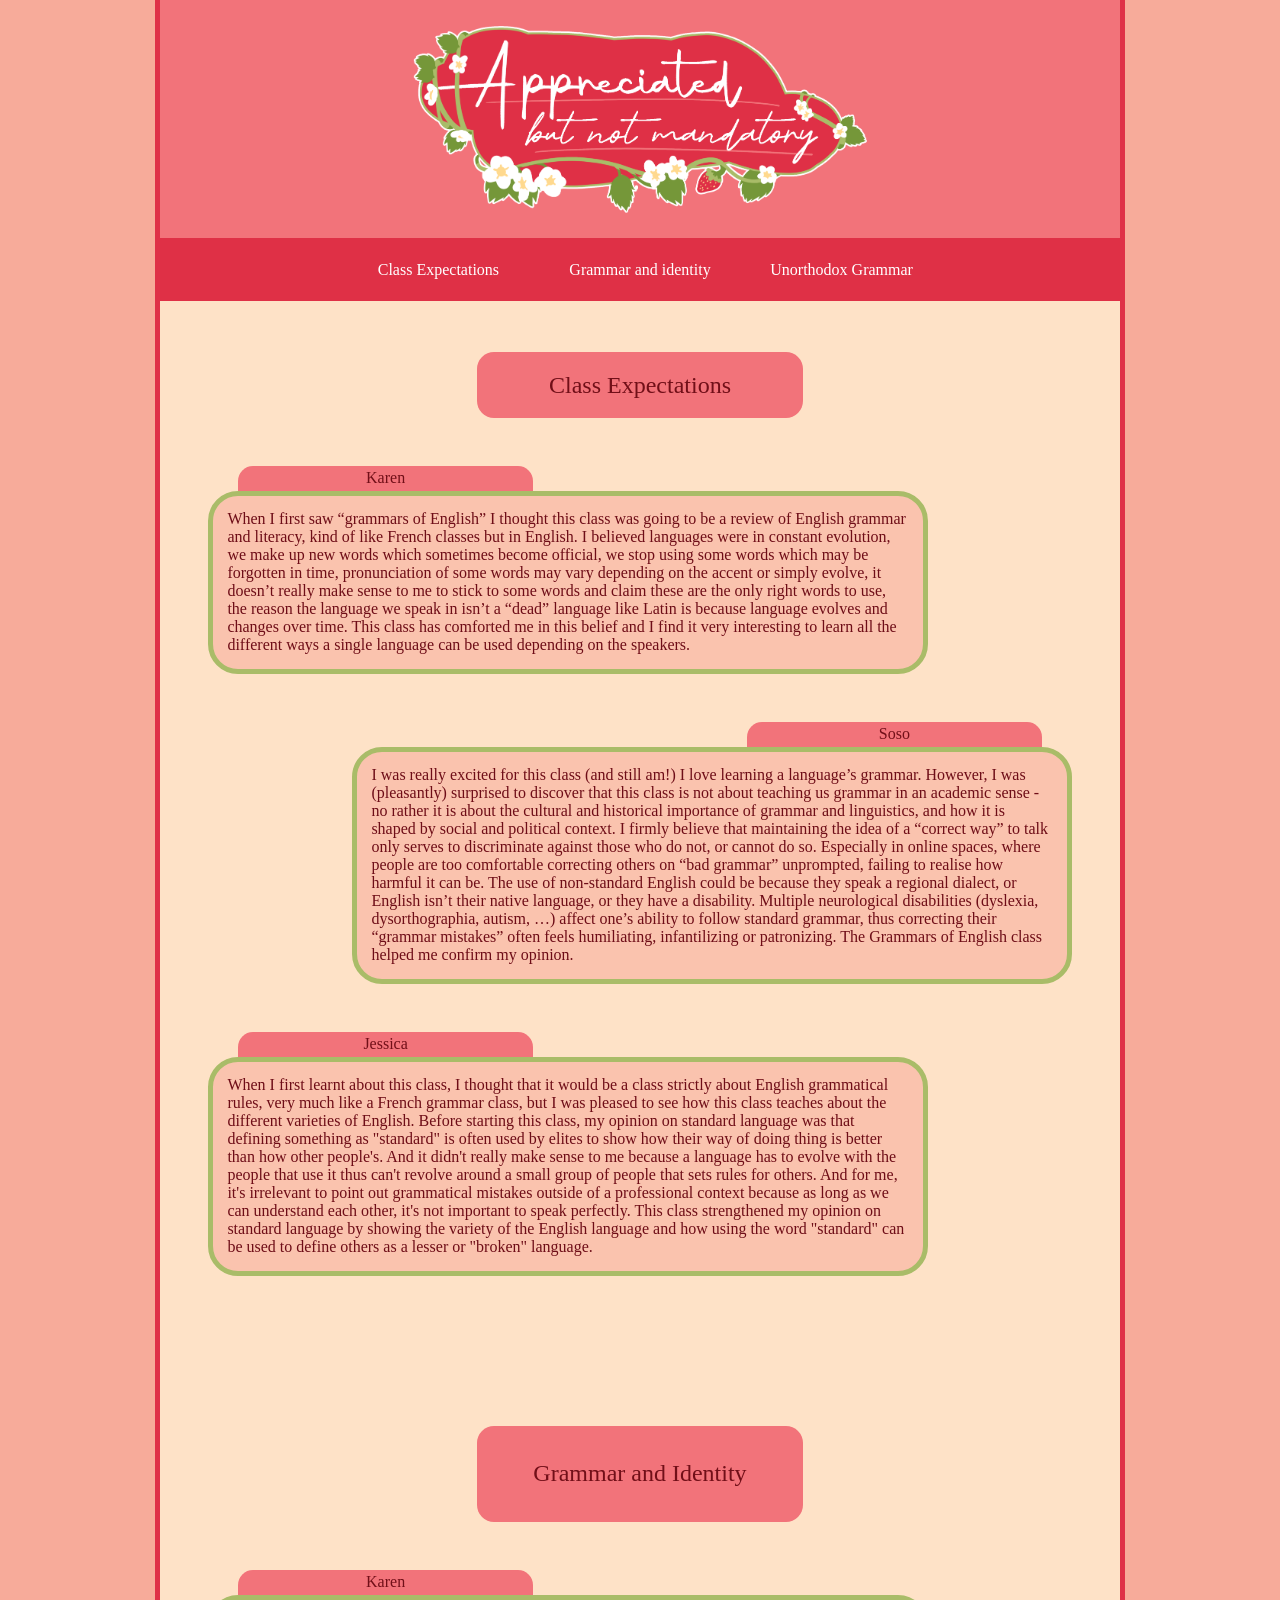
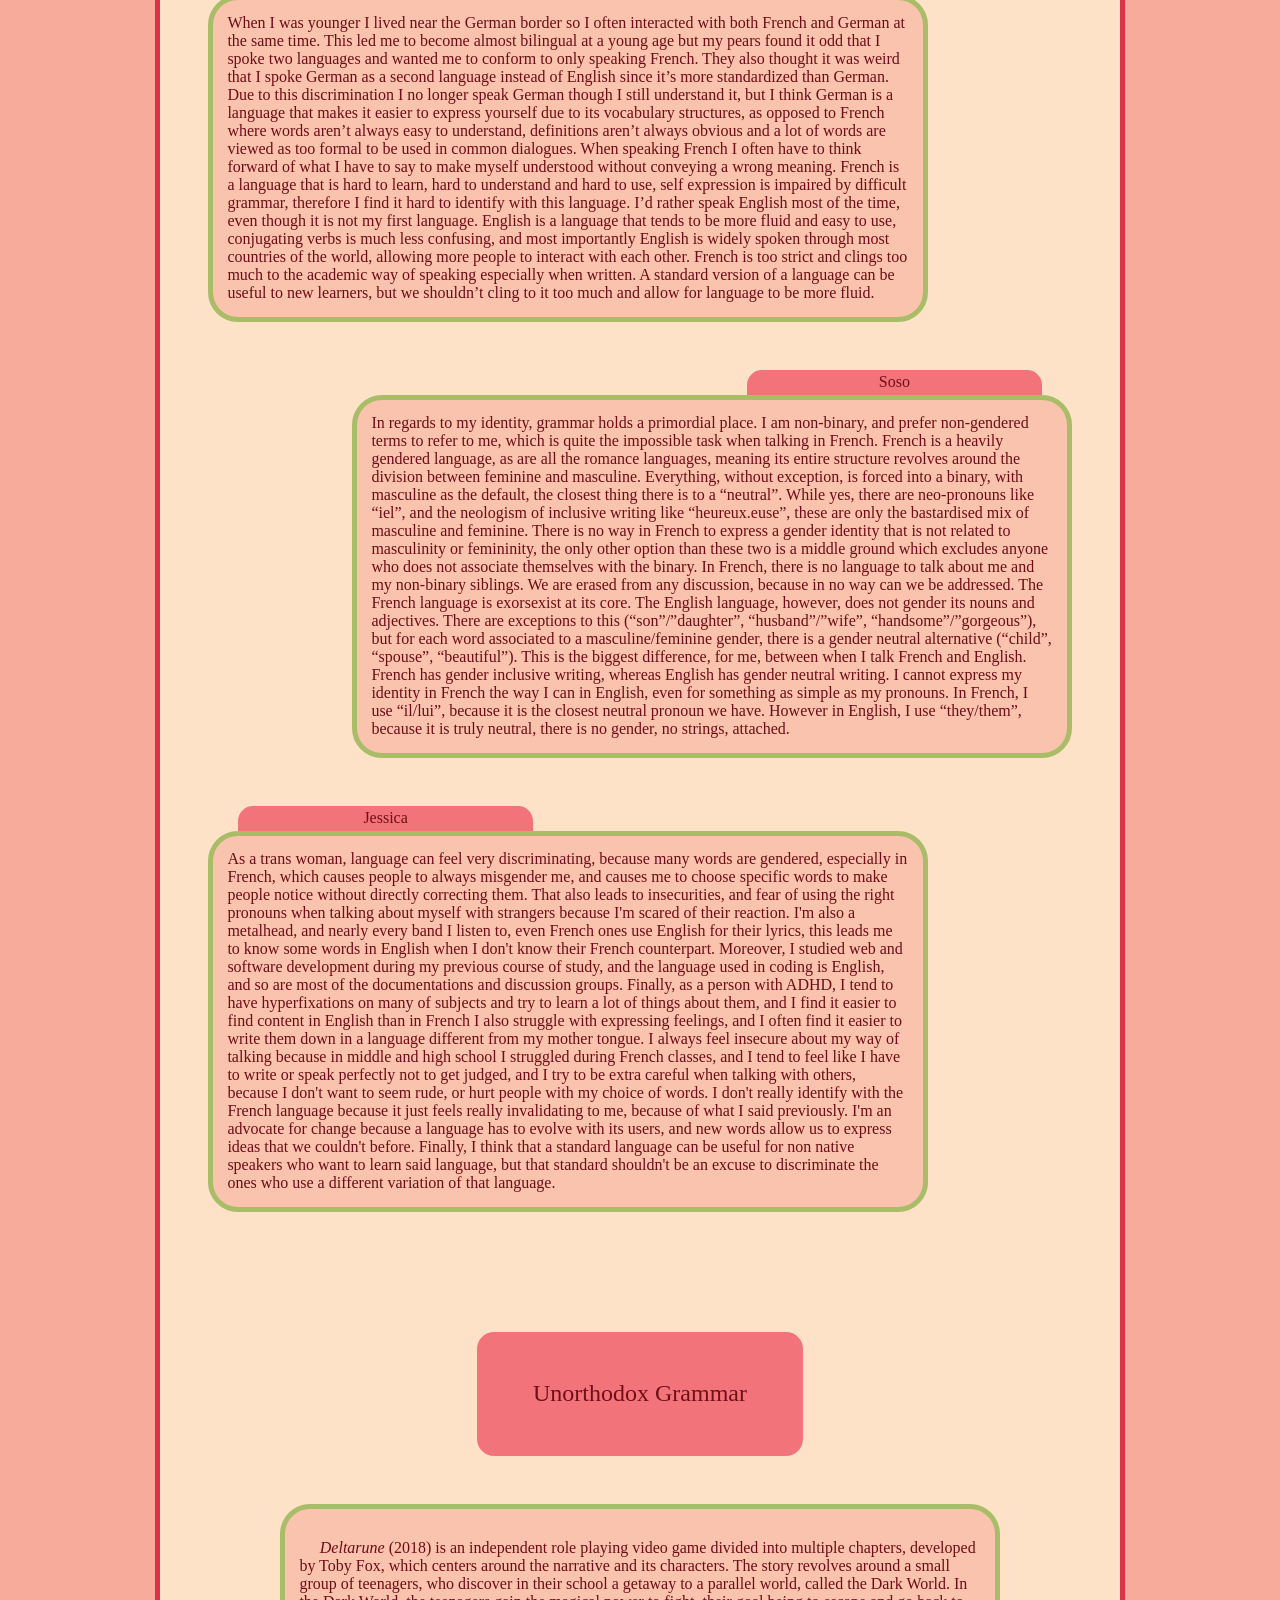
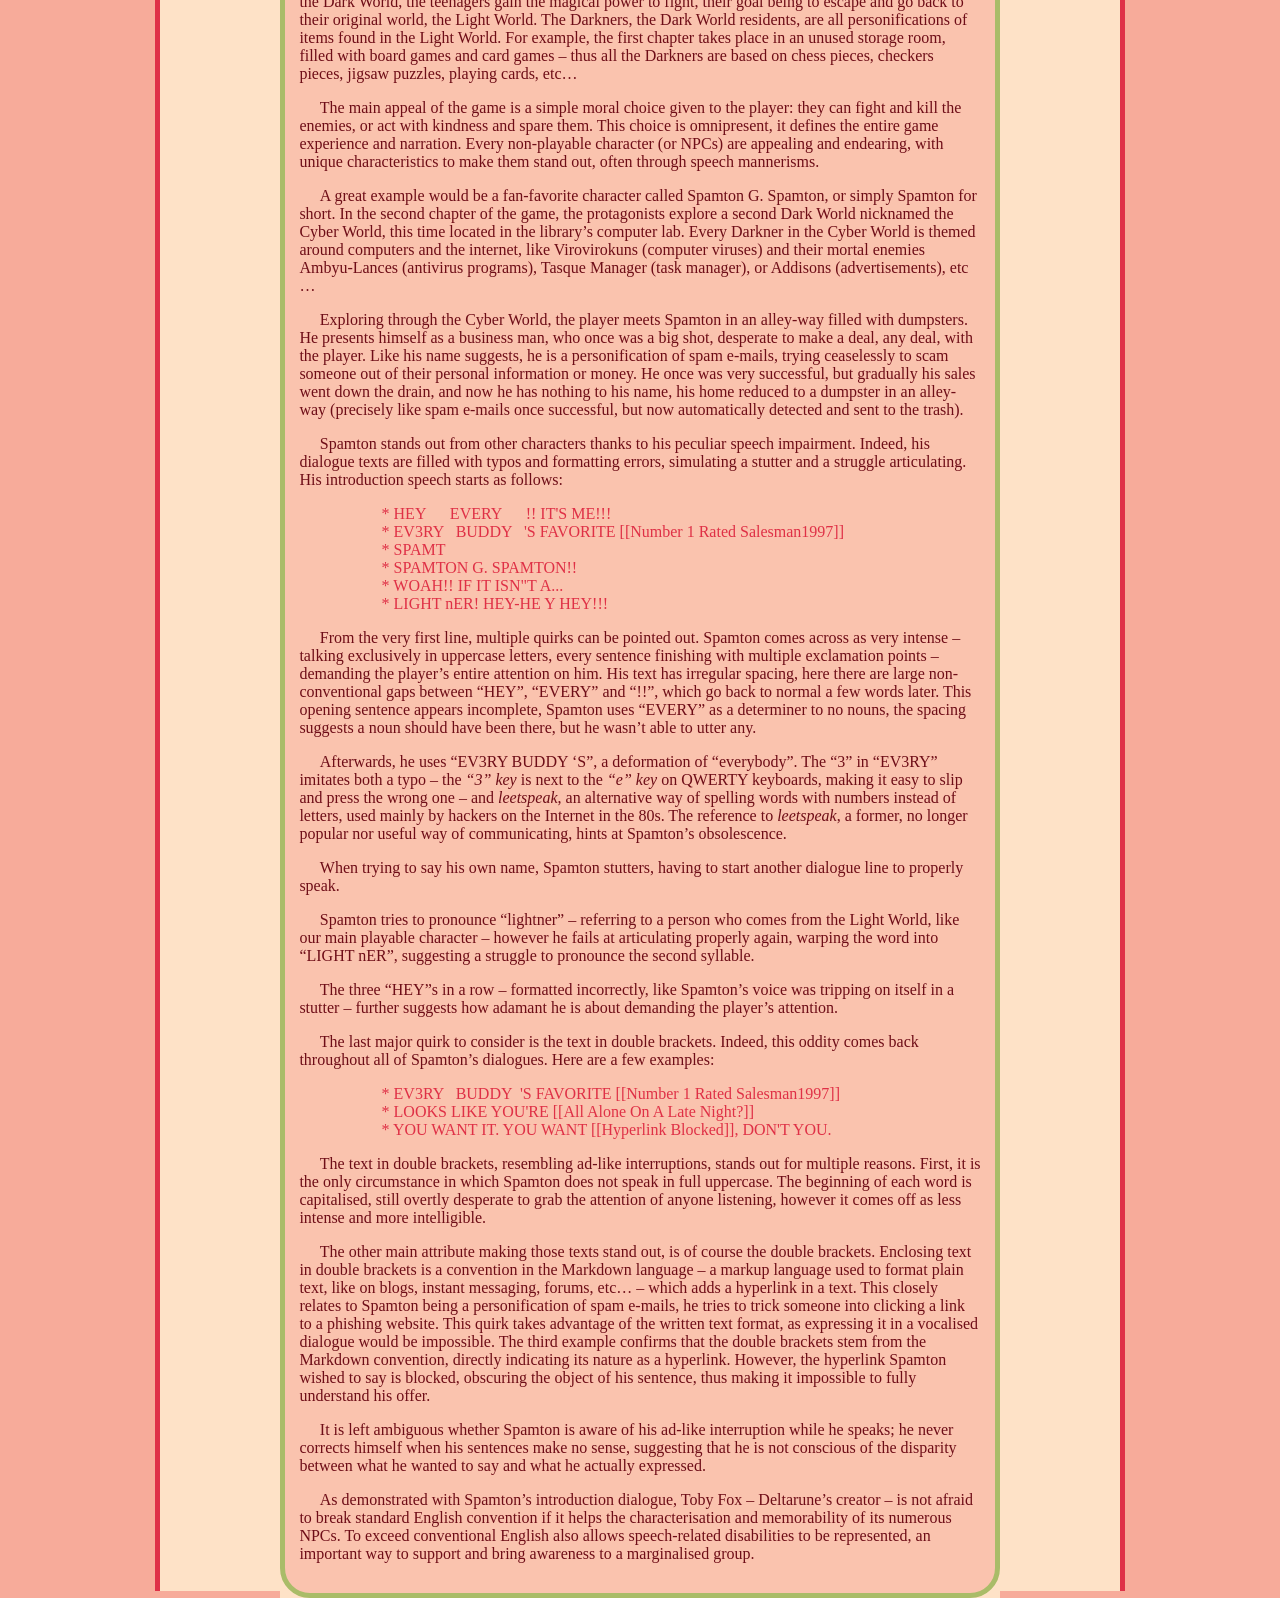
<file: index.html>
<!DOCTYPE html>
<html lang="en">
  <head>
    <meta charset="UTF-8" />
    <link href="style/style.css" rel="stylesheet" />
    <title>Appreciated but not mandatory</title>
    <link rel="icon" href="images/logo.png" />
  </head>
  <body class="main-container">
    <header class="header-container">
      <div class="header-text">
        <img src="images/titre.png" alt="Appreciated but not mandatory">
      </div>
    </header>
    <div class="navbar-container">
      <a href="#class-expectations" class="navbar-element">
        <div class="navbar-text">Class Expectations</div>
      </a>
      <a href="#grammar-identity" class="navbar-element">
        <div class="navbar-text">Grammar and identity</div>
      </a>
      <a href="#unorthodox-grammar" class="navbar-element">
        <div class="navbar-text">Unorthodox Grammar</div>
      </a>
    </div>
    <div class="body-container" id="class-expectations">
      <div class="section-title-container">
        <div class="section-title-text">
          Class Expectations
        </div>
      </div>
      <div class="text-area-container-left">
        <div class="text-container-left">
          <div class="title-container">Karen</div>
          <div class="text-container">
            When I first saw “grammars of English” I thought this class was
            going to be a review of English grammar and literacy, kind of like
            French classes but in English. I believed languages were in constant
            evolution, we make up new words which sometimes become official, we
            stop using some words which may be forgotten in time, pronunciation
            of some words may vary depending on the accent or simply evolve, it
            doesn’t really make sense to me to stick to some words and claim
            these are the only right words to use, the reason the language we
            speak in isn’t a “dead” language like Latin is because language
            evolves and changes over time. This class has comforted me in this
            belief and I find it very interesting to learn all the different
            ways a single language can be used depending on the speakers.
          </div>
        </div>
      </div>
      <div class="text-area-container-right">
        <div class="text-container-right">
          <div class="title-container">Soso</div>
          <div class="text-container">
            I was really excited for this class (and still am!) I love learning
            a language’s grammar. However, I was (pleasantly) surprised to
            discover that this class is not about teaching us grammar in an
            academic sense - no rather it is about the cultural and historical
            importance of grammar and linguistics, and how it is shaped by
            social and political context. I firmly believe that maintaining the
            idea of a “correct way” to talk only serves to discriminate against
            those who do not, or cannot do so. Especially in online spaces,
            where people are too comfortable correcting others on “bad grammar”
            unprompted, failing to realise how harmful it can be. The use of
            non-standard English could be because they speak a regional dialect,
            or English isn’t their native language, or they have a disability.
            Multiple neurological disabilities (dyslexia, dysorthographia,
            autism, …) affect one’s ability to follow standard grammar, thus
            correcting their “grammar mistakes” often feels humiliating,
            infantilizing or patronizing. The Grammars of English class helped
            me confirm my opinion.
          </div>
        </div>
      </div>
      <div class="text-area-container-left">
        <div class="text-container-left">
          <div class="title-container">Jessica</div>
          <div class="text-container">
            When I first learnt about this class, I thought that it would be a
            class strictly about English grammatical rules, very much like a
            French grammar class, but I was pleased to see how this class
            teaches about the different varieties of English. Before starting
            this class, my opinion on standard language was that defining
            something as "standard" is often used by elites to show how their
            way of doing thing is better than how other people's. And it didn't
            really make sense to me because a language has to evolve with the
            people that use it thus can't revolve around a small group of people
            that sets rules for others. And for me, it's irrelevant to point out
            grammatical mistakes outside of a professional context because as
            long as we can understand each other, it's not important to speak
            perfectly. This class strengthened my opinion on standard language
            by showing the variety of the English language and how using the
            word "standard" can be used to define others as a lesser or "broken"
            language.
          </div>
        </div>
      </div>
      </div>
      <div class="body-container" id="grammar-identity">
        <div class="section-title-container">
        <div class="section-title-text">
          Grammar and Identity
        </div>
      </div>
      <div class="text-area-container-left">
        <div class="text-container-left">
          <div class="title-container">Karen</div>
          <div class="text-container">
            When I was younger I lived near the German border so I often
            interacted with both French and German at the same time. This led me
            to become almost bilingual at a young age but my pears found it odd
            that I spoke two languages and wanted me to conform to only speaking
            French. They also thought it was weird that I spoke German as a
            second language instead of English since it’s more standardized than
            German. Due to this discrimination I no longer speak German though I
            still understand it, but I think German is a language that makes it
            easier to express yourself due to its vocabulary structures, as
            opposed to French where words aren’t always easy to understand,
            definitions aren’t always obvious and a lot of words are viewed as
            too formal to be used in common dialogues. When speaking French I
            often have to think forward of what I have to say to make myself
            understood without conveying a wrong meaning. French is a language
            that is hard to learn, hard to understand and hard to use, self
            expression is impaired by difficult grammar, therefore I find it
            hard to identify with this language. I’d rather speak English most
            of the time, even though it is not my first language. English is a
            language that tends to be more fluid and easy to use, conjugating
            verbs is much less confusing, and most importantly English is widely
            spoken through most countries of the world, allowing more people to
            interact with each other. French is too strict and clings too much
            to the academic way of speaking especially when written. A standard
            version of a language can be useful to new learners, but we
            shouldn’t cling to it too much and allow for language to be more
            fluid.
          </div>
        </div>
      </div>
      <div class="text-area-container-right">
        <div class="text-container-right">
          <div class="title-container">Soso</div>
          <div class="text-container">
            In regards to my identity, grammar holds a primordial place. I am
            non-binary, and prefer non-gendered terms to refer to me, which is
            quite the impossible task when talking in French. French is a
            heavily gendered language, as are all the romance languages, meaning
            its entire structure revolves around the division between feminine
            and masculine. Everything, without exception, is forced into a
            binary, with masculine as the default, the closest thing there is to
            a “neutral”. While yes, there are neo-pronouns like “iel”, and the
            neologism of inclusive writing like “heureux.euse”, these are only
            the bastardised mix of masculine and feminine. There is no way in
            French to express a gender identity that is not related to
            masculinity or femininity, the only other option than these two is a
            middle ground which excludes anyone who does not associate
            themselves with the binary. In French, there is no language to talk
            about me and my non-binary siblings. We are erased from any
            discussion, because in no way can we be addressed. The French
            language is exorsexist at its core. The English language, however,
            does not gender its nouns and adjectives. There are exceptions to
            this (“son”/”daughter”, “husband”/”wife”, “handsome”/”gorgeous”),
            but for each word associated to a masculine/feminine gender, there
            is a gender neutral alternative (“child”, “spouse”, “beautiful”).
            This is the biggest difference, for me, between when I talk French
            and English. French has gender inclusive writing, whereas English
            has gender neutral writing. I cannot express my identity in French
            the way I can in English, even for something as simple as my
            pronouns. In French, I use “il/lui”, because it is the closest
            neutral pronoun we have. However in English, I use “they/them”,
            because it is truly neutral, there is no gender, no strings,
            attached.
          </div>
        </div>
      </div>
      <div class="text-area-container-left">
        <div class="text-container-left">
          <div class="title-container">Jessica</div>
          <div class="text-container">
            As a trans woman, language can feel very discriminating, because
            many words are gendered, especially in French, which causes people
            to always misgender me, and causes me to choose specific words to
            make people notice without directly correcting them. That also leads
            to insecurities, and fear of using the right pronouns when talking
            about myself with strangers because I'm scared of their reaction.
            I'm also a metalhead, and nearly every band I listen to, even French
            ones use English for their lyrics, this leads me to know some words
            in English when I don't know their French counterpart. Moreover, I
            studied web and software development during my previous course of
            study, and the language used in coding is English, and so are most
            of the documentations and discussion groups. Finally, as a person
            with ADHD, I tend to have hyperfixations on many
            of subjects and try to learn a lot of things about them, and I find
            it easier to find content in English than in French I also struggle
            with expressing feelings, and I often find it easier to write them
            down in a language different from my mother tongue. I always feel
            insecure about my way of talking because in middle and high school I
            struggled during French classes, and I tend to feel like I have to
            write or speak perfectly not to get judged, and I try to be extra
            careful when talking with others, because I don't want to seem rude,
            or hurt people with my choice of words. I don't really identify with
            the French language because it just feels really invalidating to me,
            because of what I said previously. I'm an advocate for change
            because a language has to evolve with its users, and new words allow
            us to express ideas that we couldn't before. Finally, I think that a
            standard language can be useful for non native speakers who want to
            learn said language, but that standard shouldn't be an excuse to
            discriminate the ones who use a different variation of that
            language.
          </div>
        </div>
      </div>
    </div>
    <div class="body-container" id="unorthodox-grammar">
      <div class="section-title-container">
        <div class="section-title-text">
          Unorthodox Grammar
        </div>
      </div>
      <div class="body-text-container">
        <div class="text-container" style="text-indent: 3%">
          <p>
            <i>Deltarune</i> (2018) is an independent role playing video game
            divided into multiple chapters, developed by Toby Fox, which centers
            around the narrative and its characters. The story revolves around a
            small group of teenagers, who discover in their school a getaway to
            a parallel world, called the Dark World. In the Dark World, the
            teenagers gain the magical power to fight, their goal being to
            escape and go back to their original world, the Light World. The
            Darkners, the Dark World residents, are all personifications of
            items found in the Light World. For example, the first chapter takes
            place in an unused storage room, filled with board games and card
            games – thus all the Darkners are based on chess pieces, checkers
            pieces, jigsaw puzzles, playing cards, etc…
          </p>
          <p>
            The main appeal of the game is a simple moral choice given to the
            player: they can fight and kill the enemies, or act with kindness
            and spare them. This choice is omnipresent, it defines the entire
            game experience and narration. Every non-playable character (or
            NPCs) are appealing and endearing, with unique characteristics to
            make them stand out, often through speech mannerisms.
          </p>
          <p>
            A great example would be a fan-favorite character called Spamton G.
            Spamton, or simply Spamton for short. In the second chapter of the
            game, the protagonists explore a second Dark World nicknamed the
            Cyber World, this time located in the library’s computer lab. Every
            Darkner in the Cyber World is themed around computers and the
            internet, like Virovirokuns (computer viruses) and their mortal
            enemies Ambyu-Lances (antivirus programs), Tasque Manager (task
            manager), or Addisons (advertisements), etc …
          </p>
          <p>
            Exploring through the Cyber World, the player meets Spamton in an
            alley-way filled with dumpsters. He presents himself as a business
            man, who once was a big shot, desperate to make a deal, any deal,
            with the player. Like his name suggests, he is a personification of
            spam e-mails, trying ceaselessly to scam someone out of their
            personal information or money. He once was very successful, but
            gradually his sales went down the drain, and now he has nothing to
            his name, his home reduced to a dumpster in an alley-way (precisely
            like spam e-mails once successful, but now automatically detected
            and sent to the trash).
          </p>
          <p>
            Spamton stands out from other characters thanks to his peculiar
            speech impairment. Indeed, his dialogue texts are filled with typos
            and formatting errors, simulating a stutter and a struggle
            articulating. His introduction speech starts as follows:
          </p>
          <div class="dialogue">
            <p class="dialogue-text">* HEY&nbsp;&nbsp;&nbsp;&nbsp;&nbsp;      EVERY&nbsp;&nbsp;&nbsp;&nbsp;&nbsp;      !! IT'S ME!!!</p>
            <p class="dialogue-text">
              * EV3RY &nbsp; BUDDY &nbsp; 'S FAVORITE [[Number 1 Rated Salesman1997]]
            </p>
            <p class="dialogue-text">* SPAMT</p>
            <p class="dialogue-text">* SPAMTON G. SPAMTON!!</p>
            <p class="dialogue-text">* WOAH!! IF IT ISN"T A...</p>
            <p class="dialogue-text">* LIGHT nER! HEY-HE Y HEY!!!</p>
          </div>
          <p>
            From the very first line, multiple quirks can be pointed out.
            Spamton comes across as very intense – talking exclusively in
            uppercase letters, every sentence finishing with multiple
            exclamation points – demanding the player’s entire attention on him.
            His text has irregular spacing, here there are large
            non-conventional gaps between “HEY”, “EVERY” and “!!”, which go back
            to normal a few words later. This opening sentence appears
            incomplete, Spamton uses “EVERY” as a determiner to no nouns, the
            spacing suggests a noun should have been there, but he wasn’t able
            to utter any.
          </p>
          <p>
            Afterwards, he uses “EV3RY BUDDY ‘S”, a deformation of “everybody”.
            The “3” in “EV3RY” imitates both a typo – the <i>“3” key</i> is next
            to the <i>“e” key</i> on QWERTY keyboards, making it easy to slip
            and press the wrong one – and <i>leetspeak</i>, an alternative way
            of spelling words with numbers instead of letters, used mainly by
            hackers on the Internet in the 80s. The reference to
            <i>leetspeak</i>, a former, no longer popular nor useful way of
            communicating, hints at Spamton’s obsolescence.
          </p>
          <p>
            When trying to say his own name, Spamton stutters, having to start
            another dialogue line to properly speak.
          </p>
          <p>
            Spamton tries to pronounce “lightner” – referring to a person who
            comes from the Light World, like our main playable character –
            however he fails at articulating properly again, warping the word
            into “LIGHT nER”, suggesting a struggle to pronounce the second
            syllable.
          </p>
          <p>
            The three “HEY”s in a row – formatted incorrectly, like Spamton’s
            voice was tripping on itself in a stutter – further suggests how
            adamant he is about demanding the player’s attention.
          </p>
          <p>
            The last major quirk to consider is the text in double brackets.
            Indeed, this oddity comes back throughout all of Spamton’s
            dialogues. Here are a few examples:
          </p>
          <div class="dialogue">
            <p class="dialogue-text">
              * EV3RY &nbsp; BUDDY  &nbsp;'S FAVORITE [[Number 1 Rated Salesman1997]]
            </p>
            <p class="dialogue-text">
              * LOOKS LIKE YOU'RE [[All Alone On A Late Night?]]
            </p>
            <p class="dialogue-text">
              * YOU WANT IT. YOU WANT [[Hyperlink Blocked]], DON'T YOU.
            </p>
          </div>
          <p>
            The text in double brackets, resembling ad-like interruptions,
            stands out for multiple reasons. First, it is the only circumstance
            in which Spamton does not speak in full uppercase. The beginning of
            each word is capitalised, still overtly desperate to grab the
            attention of anyone listening, however it comes off as less intense
            and more intelligible.
          </p>
          <p>
            The other main attribute making those texts stand out, is of course
            the double brackets. Enclosing text in double brackets is a
            convention in the Markdown language – a markup language used to
            format plain text, like on blogs, instant messaging, forums, etc… –
            which adds a hyperlink in a text. This closely relates to Spamton
            being a personification of spam e-mails, he tries to trick someone
            into clicking a link to a phishing website. This quirk takes
            advantage of the written text format, as expressing it in a
            vocalised dialogue would be impossible. The third example confirms
            that the double brackets stem from the Markdown convention, directly
            indicating its nature as a hyperlink. However, the hyperlink Spamton
            wished to say is blocked, obscuring the object of his sentence, thus
            making it impossible to fully understand his offer.
          </p>
          <p>
            It is left ambiguous whether Spamton is aware of his ad-like
            interruption while he speaks; he never corrects himself when his
            sentences make no sense, suggesting that he is not conscious of the
            disparity between what he wanted to say and what he actually
            expressed.
          </p>
          <p>
            As demonstrated with Spamton’s introduction dialogue, Toby Fox –
            Deltarune’s creator – is not afraid to break standard English
            convention if it helps the characterisation and memorability of its
            numerous NPCs. To exceed conventional English also allows
            speech-related disabilities to be represented, an important way to
            support and bring awareness to a marginalised group.
          </p>
        </div>
      </div>
    </div>
</file>
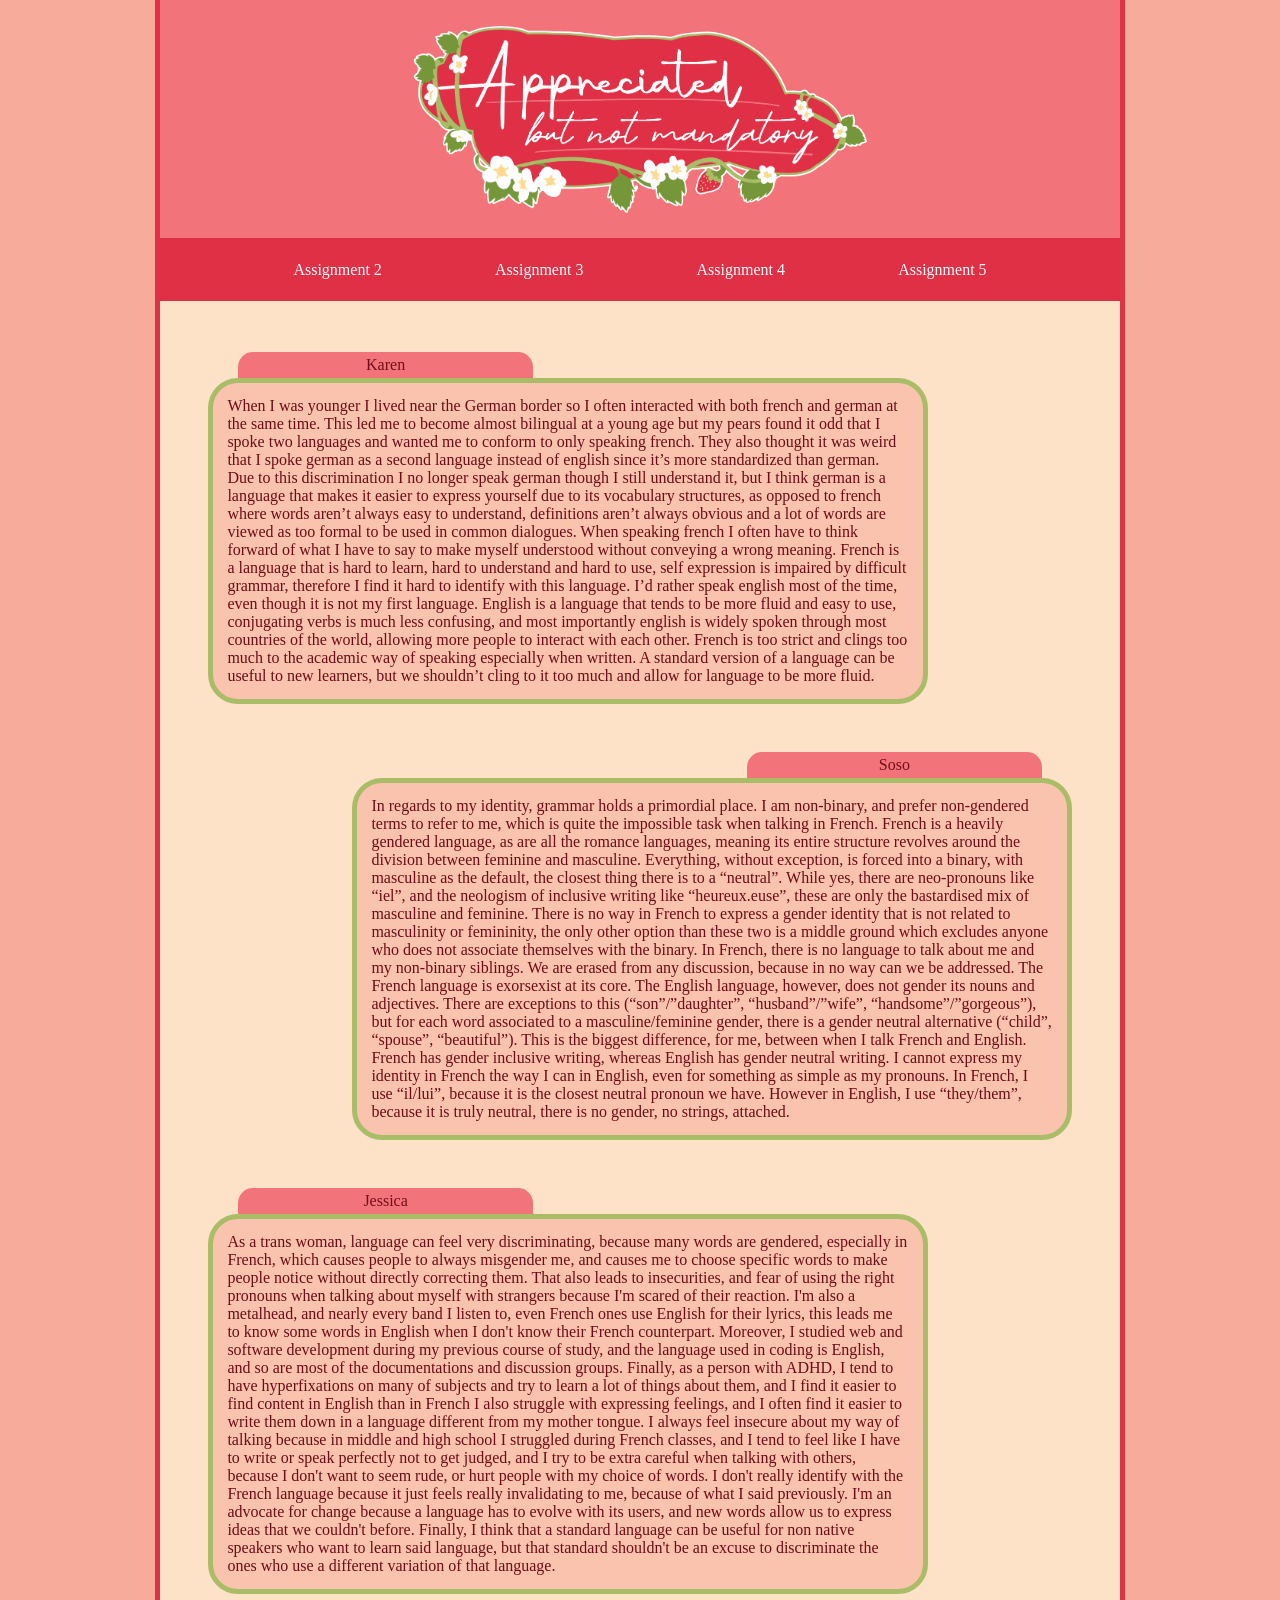
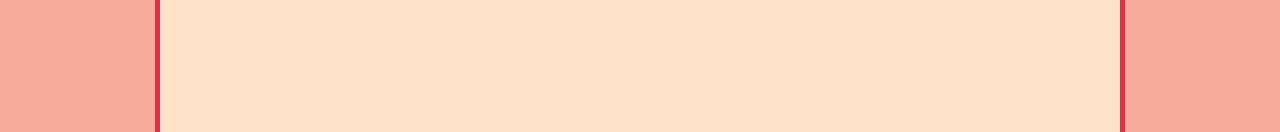
<file: assignment3.html>
<!DOCTYPE html>
<html lang="en">
  <head>
    <meta charset="UTF-8" />
    <link href="style/style.css" rel="stylesheet" />
    <title>Appreciated but not mandatory</title>
    <link rel="icon" href="images/logo.png" />
  </head>
  <body class="main-container">
    <header class="header-container">
      <div class="header-text">
        <img src="images/titre.png" alt="Appreciated but not mandatory" />
      </div>
    </header>
    <div class="navbar-container">
      <a href="index.html" class="navbar-element">
        <div class="navbar-text">Assignment 2</div>
      </a>
      <a href="assignment3.html" class="navbar-element">
        <div class="navbar-text">Assignment 3</div>
      </a>
      <a href="assignment4.html" class="navbar-element">
        <div class="navbar-text">Assignment 4</div>
      </a>
      <a href="#" class="navbar-element">
        <div class="navbar-text">Assignment 5</div>
      </a>
    </div>
    <div class="body-container">
      <div class="text-area-container-left">
        <div class="text-container-left">
          <div class="title-container">Karen</div>
          <div class="text-container">
            When I was younger I lived near the German border so I often
            interacted with both french and german at the same time. This led me
            to become almost bilingual at a young age but my pears found it odd
            that I spoke two languages and wanted me to conform to only speaking
            french. They also thought it was weird that I spoke german as a
            second language instead of english since it’s more standardized than
            german. Due to this discrimination I no longer speak german though I
            still understand it, but I think german is a language that makes it
            easier to express yourself due to its vocabulary structures, as
            opposed to french where words aren’t always easy to understand,
            definitions aren’t always obvious and a lot of words are viewed as
            too formal to be used in common dialogues. When speaking french I
            often have to think forward of what I have to say to make myself
            understood without conveying a wrong meaning. French is a language
            that is hard to learn, hard to understand and hard to use, self
            expression is impaired by difficult grammar, therefore I find it
            hard to identify with this language. I’d rather speak english most
            of the time, even though it is not my first language. English is a
            language that tends to be more fluid and easy to use, conjugating
            verbs is much less confusing, and most importantly english is widely
            spoken through most countries of the world, allowing more people to
            interact with each other. French is too strict and clings too much
            to the academic way of speaking especially when written. A standard
            version of a language can be useful to new learners, but we
            shouldn’t cling to it too much and allow for language to be more
            fluid.
          </div>
        </div>
      </div>
      <div class="text-area-container-right">
        <div class="text-container-right">
          <div class="title-container">Soso</div>
          <div class="text-container">
            In regards to my identity, grammar holds a primordial place. I am
            non-binary, and prefer non-gendered terms to refer to me, which is
            quite the impossible task when talking in French. French is a
            heavily gendered language, as are all the romance languages, meaning
            its entire structure revolves around the division between feminine
            and masculine. Everything, without exception, is forced into a
            binary, with masculine as the default, the closest thing there is to
            a “neutral”. While yes, there are neo-pronouns like “iel”, and the
            neologism of inclusive writing like “heureux.euse”, these are only
            the bastardised mix of masculine and feminine. There is no way in
            French to express a gender identity that is not related to
            masculinity or femininity, the only other option than these two is a
            middle ground which excludes anyone who does not associate
            themselves with the binary. In French, there is no language to talk
            about me and my non-binary siblings. We are erased from any
            discussion, because in no way can we be addressed. The French
            language is exorsexist at its core. The English language, however,
            does not gender its nouns and adjectives. There are exceptions to
            this (“son”/”daughter”, “husband”/”wife”, “handsome”/”gorgeous”),
            but for each word associated to a masculine/feminine gender, there
            is a gender neutral alternative (“child”, “spouse”, “beautiful”).
            This is the biggest difference, for me, between when I talk French
            and English. French has gender inclusive writing, whereas English
            has gender neutral writing. I cannot express my identity in French
            the way I can in English, even for something as simple as my
            pronouns. In French, I use “il/lui”, because it is the closest
            neutral pronoun we have. However in English, I use “they/them”,
            because it is truly neutral, there is no gender, no strings,
            attached.
          </div>
        </div>
      </div>
      <div class="text-area-container-left">
        <div class="text-container-left">
          <div class="title-container">Jessica</div>
          <div class="text-container">
            As a trans woman, language can feel very discriminating, because
            many words are gendered, especially in French, which causes people
            to always misgender me, and causes me to choose specific words to
            make people notice without directly correcting them. That also leads
            to insecurities, and fear of using the right pronouns when talking
            about myself with strangers because I'm scared of their reaction.
            I'm also a metalhead, and nearly every band I listen to, even French
            ones use English for their lyrics, this leads me to know some words
            in English when I don't know their French counterpart. Moreover, I
            studied web and software development during my previous course of
            study, and the language used in coding is English, and so are most
            of the documentations and discussion groups. Finally, as a person
            with ADHD, I tend to have hyperfixations on many
            of subjects and try to learn a lot of things about them, and I find
            it easier to find content in English than in French I also struggle
            with expressing feelings, and I often find it easier to write them
            down in a language different from my mother tongue. I always feel
            insecure about my way of talking because in middle and high school I
            struggled during French classes, and I tend to feel like I have to
            write or speak perfectly not to get judged, and I try to be extra
            careful when talking with others, because I don't want to seem rude,
            or hurt people with my choice of words. I don't really identify with
            the French language because it just feels really invalidating to me,
            because of what I said previously. I'm an advocate for change
            because a language has to evolve with its users, and new words allow
            us to express ideas that we couldn't before. Finally, I think that a
            standard language can be useful for non native speakers who want to
            learn said language, but that standard shouldn't be an excuse to
            discriminate the ones who use a different variation of that
            language.
          </div>
        </div>
      </div>
    </div>
  </body>
</html>
</file>
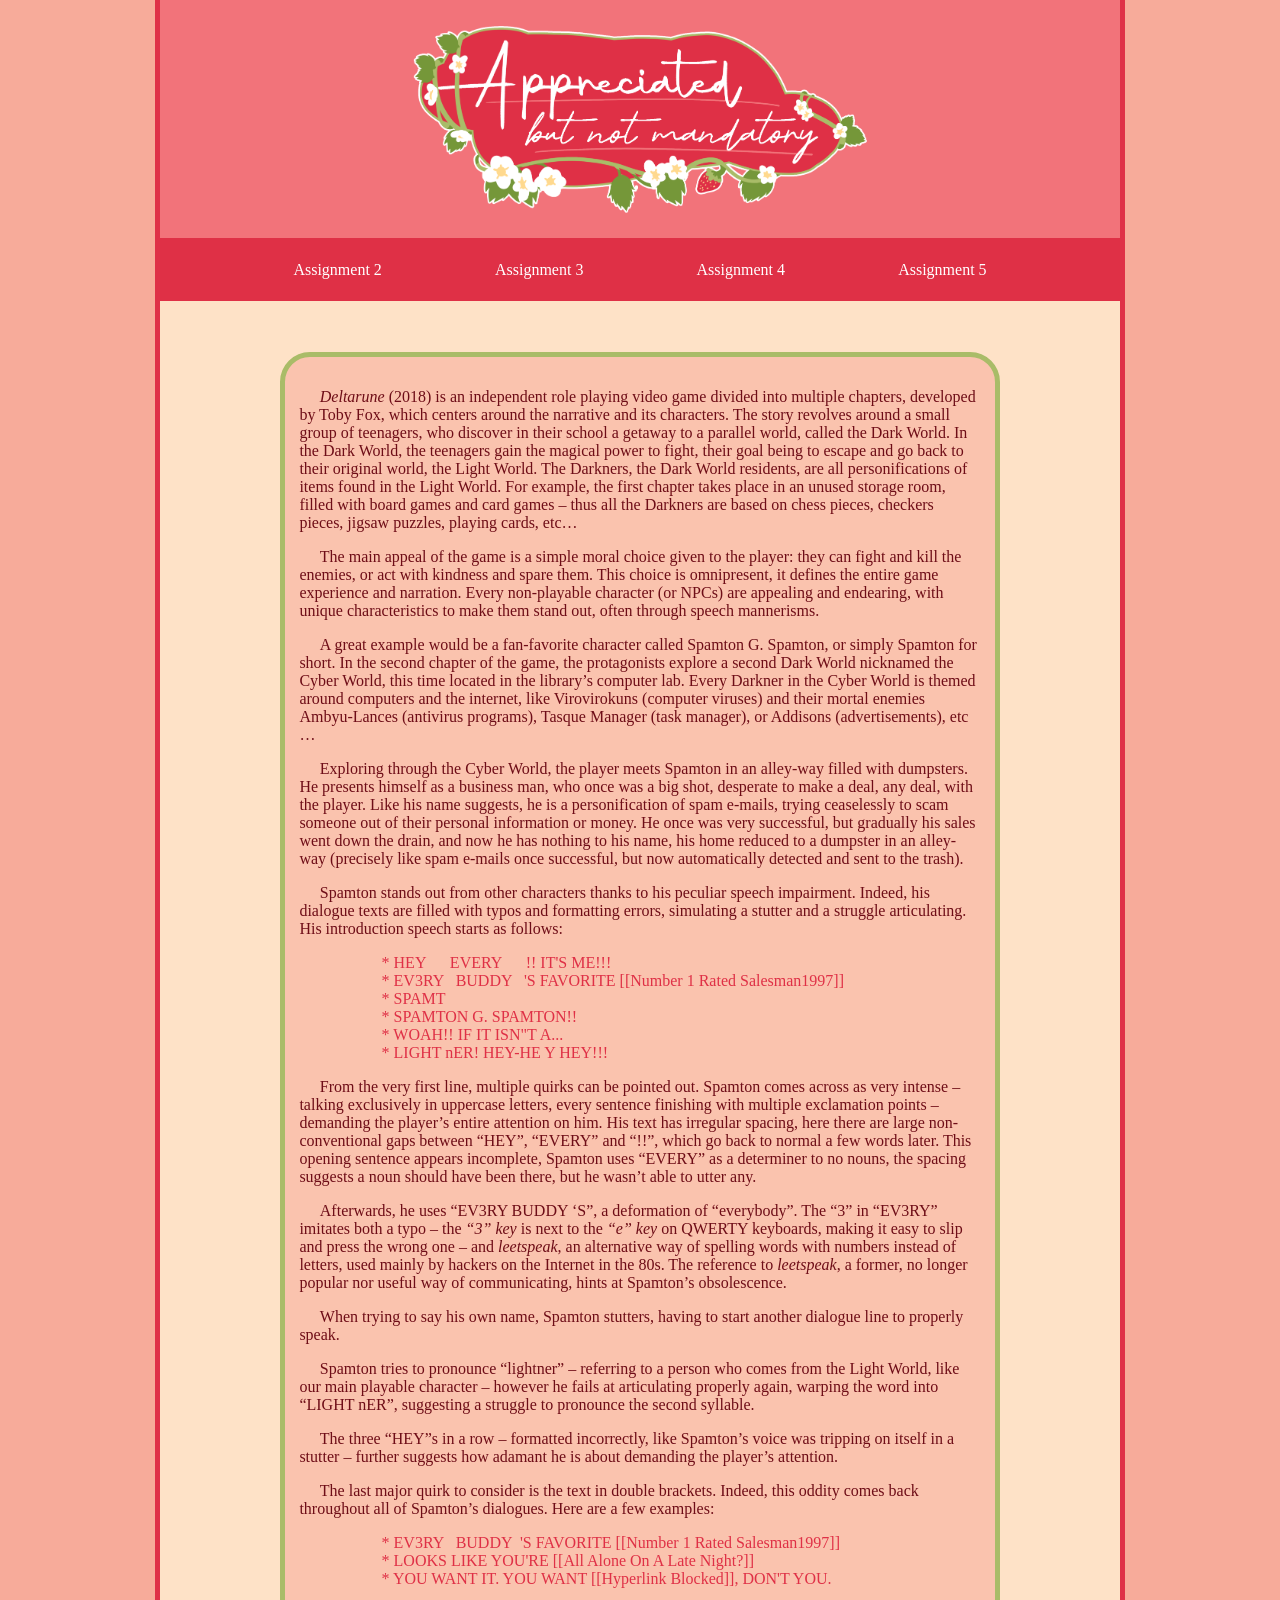
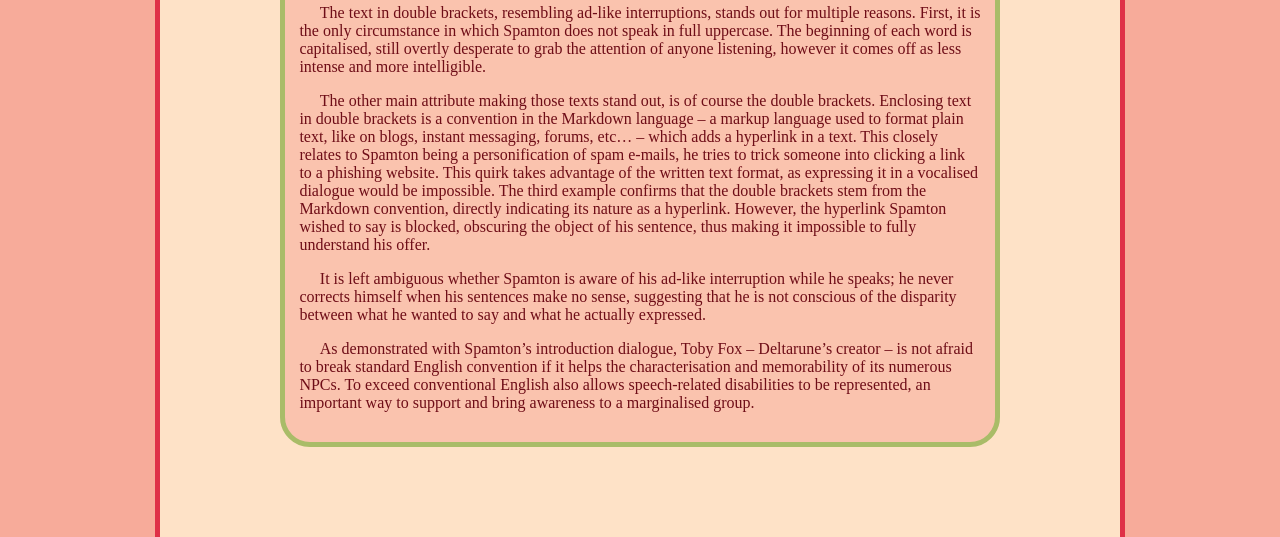
<file: assignment4.html>
<!DOCTYPE html>
<html lang="en">
  <head>
    <meta charset="UTF-8" />
    <link href="style/style.css" rel="stylesheet" />
    <title>Appreciated but not mandatory</title>
    <link rel="icon" href="images/logo.png" />
  </head>
  <body class="main-container">
    <header class="header-container">
      <div class="header-text">
        <img src="images/titre.png" alt="Appreciated but not mandatory" />
      </div>
    </header>
    <div class="navbar-container">
      <a href="index.html" class="navbar-element">
        <div class="navbar-text">Assignment 2</div>
      </a>
      <a href="assignment3.html" class="navbar-element">
        <div class="navbar-text">Assignment 3</div>
      </a>
      <a href="assignment4.html" class="navbar-element">
        <div class="navbar-text">Assignment 4</div>
      </a>
      <a href="#" class="navbar-element">
        <div class="navbar-text">Assignment 5</div>
      </a>
    </div>
    <div class="content-container">
      <div class="images-area">

      </div>
    <div class="body-container" style="width:75%">
      <div class="body-text-container">
        <div class="text-container" style="text-indent: 3%">
          <p>
            <i>Deltarune</i> (2018) is an independent role playing video game
            divided into multiple chapters, developed by Toby Fox, which centers
            around the narrative and its characters. The story revolves around a
            small group of teenagers, who discover in their school a getaway to
            a parallel world, called the Dark World. In the Dark World, the
            teenagers gain the magical power to fight, their goal being to
            escape and go back to their original world, the Light World. The
            Darkners, the Dark World residents, are all personifications of
            items found in the Light World. For example, the first chapter takes
            place in an unused storage room, filled with board games and card
            games – thus all the Darkners are based on chess pieces, checkers
            pieces, jigsaw puzzles, playing cards, etc…
          </p>
          <p>
            The main appeal of the game is a simple moral choice given to the
            player: they can fight and kill the enemies, or act with kindness
            and spare them. This choice is omnipresent, it defines the entire
            game experience and narration. Every non-playable character (or
            NPCs) are appealing and endearing, with unique characteristics to
            make them stand out, often through speech mannerisms.
          </p>
          <p>
            A great example would be a fan-favorite character called Spamton G.
            Spamton, or simply Spamton for short. In the second chapter of the
            game, the protagonists explore a second Dark World nicknamed the
            Cyber World, this time located in the library’s computer lab. Every
            Darkner in the Cyber World is themed around computers and the
            internet, like Virovirokuns (computer viruses) and their mortal
            enemies Ambyu-Lances (antivirus programs), Tasque Manager (task
            manager), or Addisons (advertisements), etc …
          </p>
          <p>
            Exploring through the Cyber World, the player meets Spamton in an
            alley-way filled with dumpsters. He presents himself as a business
            man, who once was a big shot, desperate to make a deal, any deal,
            with the player. Like his name suggests, he is a personification of
            spam e-mails, trying ceaselessly to scam someone out of their
            personal information or money. He once was very successful, but
            gradually his sales went down the drain, and now he has nothing to
            his name, his home reduced to a dumpster in an alley-way (precisely
            like spam e-mails once successful, but now automatically detected
            and sent to the trash).
          </p>
          <p>
            Spamton stands out from other characters thanks to his peculiar
            speech impairment. Indeed, his dialogue texts are filled with typos
            and formatting errors, simulating a stutter and a struggle
            articulating. His introduction speech starts as follows:
          </p>
          <div class="dialogue">
            <p class="dialogue-text">* HEY&nbsp;&nbsp;&nbsp;&nbsp;&nbsp;      EVERY&nbsp;&nbsp;&nbsp;&nbsp;&nbsp;      !! IT'S ME!!!</p>
            <p class="dialogue-text">
              * EV3RY &nbsp; BUDDY &nbsp; 'S FAVORITE [[Number 1 Rated Salesman1997]]
            </p>
            <p class="dialogue-text">* SPAMT</p>
            <p class="dialogue-text">* SPAMTON G. SPAMTON!!</p>
            <p class="dialogue-text">* WOAH!! IF IT ISN"T A...</p>
            <p class="dialogue-text">* LIGHT nER! HEY-HE Y HEY!!!</p>
          </div>
          <p>
            From the very first line, multiple quirks can be pointed out.
            Spamton comes across as very intense – talking exclusively in
            uppercase letters, every sentence finishing with multiple
            exclamation points – demanding the player’s entire attention on him.
            His text has irregular spacing, here there are large
            non-conventional gaps between “HEY”, “EVERY” and “!!”, which go back
            to normal a few words later. This opening sentence appears
            incomplete, Spamton uses “EVERY” as a determiner to no nouns, the
            spacing suggests a noun should have been there, but he wasn’t able
            to utter any.
          </p>
          <p>
            Afterwards, he uses “EV3RY BUDDY ‘S”, a deformation of “everybody”.
            The “3” in “EV3RY” imitates both a typo – the <i>“3” key</i> is next
            to the <i>“e” key</i> on QWERTY keyboards, making it easy to slip
            and press the wrong one – and <i>leetspeak</i>, an alternative way
            of spelling words with numbers instead of letters, used mainly by
            hackers on the Internet in the 80s. The reference to
            <i>leetspeak</i>, a former, no longer popular nor useful way of
            communicating, hints at Spamton’s obsolescence.
          </p>
          <p>
            When trying to say his own name, Spamton stutters, having to start
            another dialogue line to properly speak.
          </p>
          <p>
            Spamton tries to pronounce “lightner” – referring to a person who
            comes from the Light World, like our main playable character –
            however he fails at articulating properly again, warping the word
            into “LIGHT nER”, suggesting a struggle to pronounce the second
            syllable.
          </p>
          <p>
            The three “HEY”s in a row – formatted incorrectly, like Spamton’s
            voice was tripping on itself in a stutter – further suggests how
            adamant he is about demanding the player’s attention.
          </p>
          <p>
            The last major quirk to consider is the text in double brackets.
            Indeed, this oddity comes back throughout all of Spamton’s
            dialogues. Here are a few examples:
          </p>
          <div class="dialogue">
            <p class="dialogue-text">
              * EV3RY &nbsp; BUDDY  &nbsp;'S FAVORITE [[Number 1 Rated Salesman1997]]
            </p>
            <p class="dialogue-text">
              * LOOKS LIKE YOU'RE [[All Alone On A Late Night?]]
            </p>
            <p class="dialogue-text">
              * YOU WANT IT. YOU WANT [[Hyperlink Blocked]], DON'T YOU.
            </p>
          </div>
          <p>
            The text in double brackets, resembling ad-like interruptions,
            stands out for multiple reasons. First, it is the only circumstance
            in which Spamton does not speak in full uppercase. The beginning of
            each word is capitalised, still overtly desperate to grab the
            attention of anyone listening, however it comes off as less intense
            and more intelligible.
          </p>
          <p>
            The other main attribute making those texts stand out, is of course
            the double brackets. Enclosing text in double brackets is a
            convention in the Markdown language – a markup language used to
            format plain text, like on blogs, instant messaging, forums, etc… –
            which adds a hyperlink in a text. This closely relates to Spamton
            being a personification of spam e-mails, he tries to trick someone
            into clicking a link to a phishing website. This quirk takes
            advantage of the written text format, as expressing it in a
            vocalised dialogue would be impossible. The third example confirms
            that the double brackets stem from the Markdown convention, directly
            indicating its nature as a hyperlink. However, the hyperlink Spamton
            wished to say is blocked, obscuring the object of his sentence, thus
            making it impossible to fully understand his offer.
          </p>
          <p>
            It is left ambiguous whether Spamton is aware of his ad-like
            interruption while he speaks; he never corrects himself when his
            sentences make no sense, suggesting that he is not conscious of the
            disparity between what he wanted to say and what he actually
            expressed.
          </p>
          <p>
            As demonstrated with Spamton’s introduction dialogue, Toby Fox –
            Deltarune’s creator – is not afraid to break standard English
            convention if it helps the characterisation and memorability of its
            numerous NPCs. To exceed conventional English also allows
            speech-related disabilities to be represented, an important way to
            support and bring awareness to a marginalised group.
          </p>
        </div>
      </div>
    </div>
    <div class="images-area">

    </div>
    </div>
  </body>
</html>
</file>
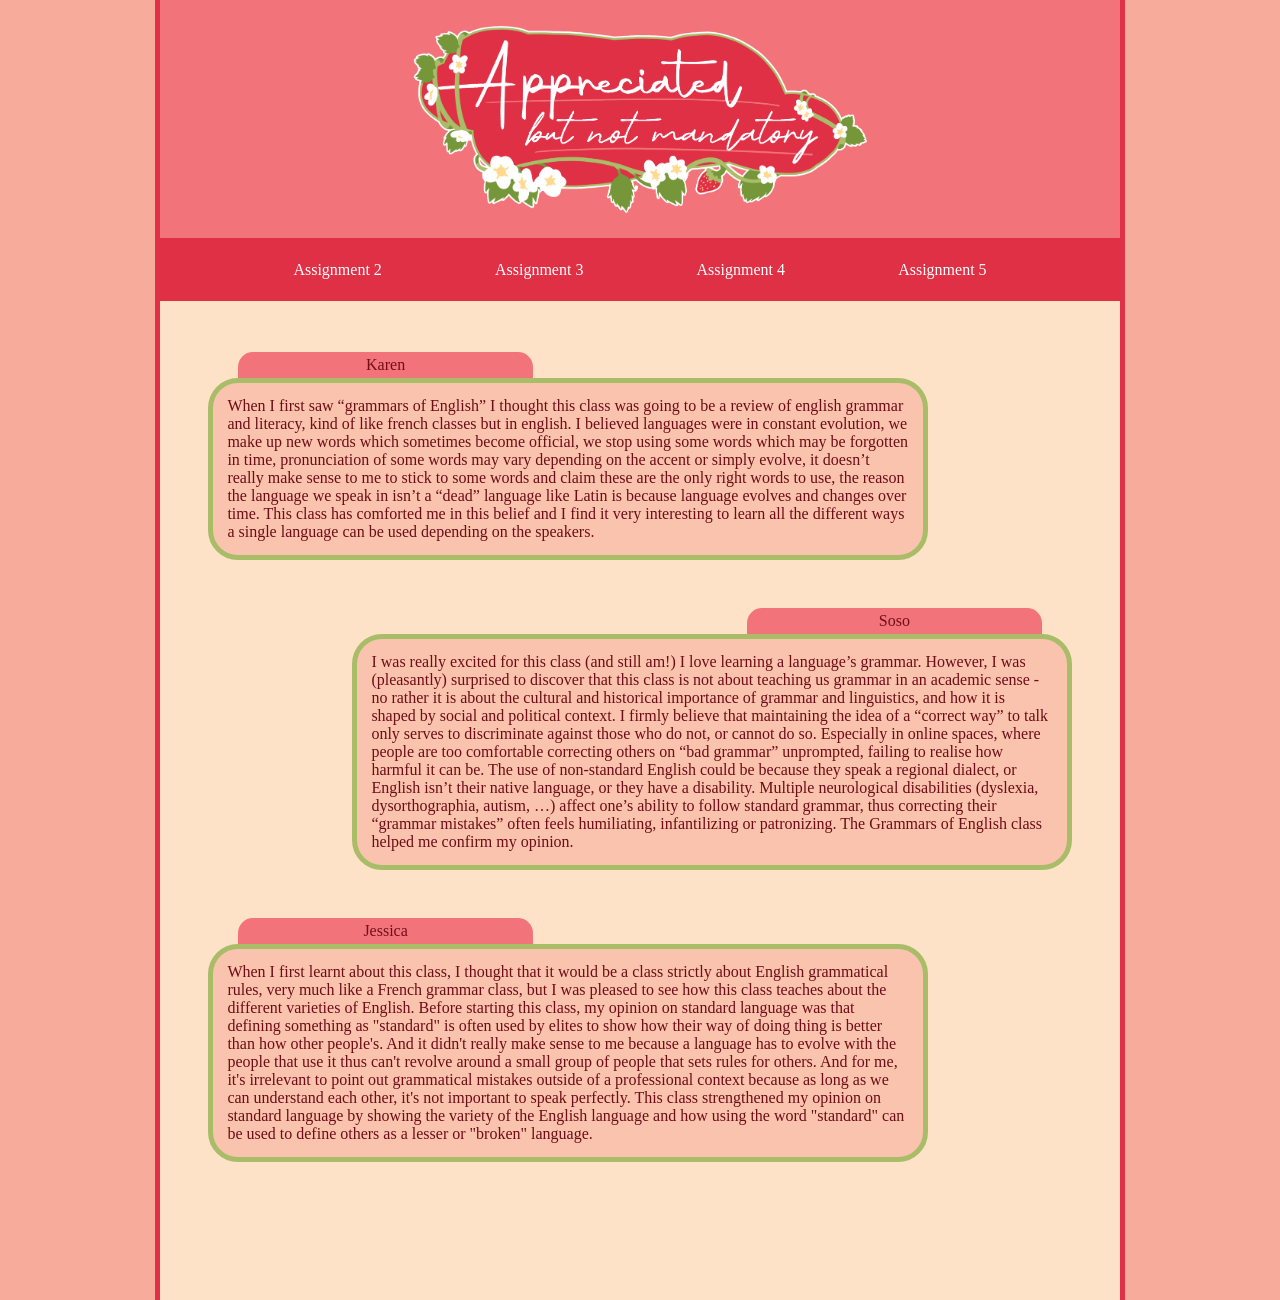
<file: oui.html>
<!DOCTYPE html>
<html lang="en">
  <head>
    <meta charset="UTF-8" />
    <link href="style/style.css" rel="stylesheet" />
    <title>Appreciated but not mandatory</title>
    <link rel="icon" href="images/logo.png" />
  </head>
  <body class="main-container">
    <header class="header-container">
      <div class="header-text">
        <img src="images/titre.png" alt="Appreciated but not mandatory">
      </div>
    </header>
    <div class="navbar-container">
      <a href="index.html" class="navbar-element">
        <div class="navbar-text">Assignment 2</div>
      </a>
      <a href="assignment3.html" class="navbar-element">
        <div class="navbar-text">Assignment 3</div>
      </a>
      <a href="assignment4.html" class="navbar-element">
        <div class="navbar-text">Assignment 4</div>
      </a>
      <a href="#" class="navbar-element">
        <div class="navbar-text">Assignment 5</div>
      </a>
    </div>
    <div class="body-container">
      <div class="text-area-container-left">
        <div class="text-container-left">
          <div class="title-container">Karen</div>
          <div class="text-container">
            When I first saw “grammars of English” I thought this class was
            going to be a review of english grammar and literacy, kind of like
            french classes but in english. I believed languages were in constant
            evolution, we make up new words which sometimes become official, we
            stop using some words which may be forgotten in time, pronunciation
            of some words may vary depending on the accent or simply evolve, it
            doesn’t really make sense to me to stick to some words and claim
            these are the only right words to use, the reason the language we
            speak in isn’t a “dead” language like Latin is because language
            evolves and changes over time. This class has comforted me in this
            belief and I find it very interesting to learn all the different
            ways a single language can be used depending on the speakers.
          </div>
        </div>
      </div>
      <div class="text-area-container-right">
        <div class="text-container-right">
          <div class="title-container">Soso</div>
          <div class="text-container">
            I was really excited for this class (and still am!) I love learning
            a language’s grammar. However, I was (pleasantly) surprised to
            discover that this class is not about teaching us grammar in an
            academic sense - no rather it is about the cultural and historical
            importance of grammar and linguistics, and how it is shaped by
            social and political context. I firmly believe that maintaining the
            idea of a “correct way” to talk only serves to discriminate against
            those who do not, or cannot do so. Especially in online spaces,
            where people are too comfortable correcting others on “bad grammar”
            unprompted, failing to realise how harmful it can be. The use of
            non-standard English could be because they speak a regional dialect,
            or English isn’t their native language, or they have a disability.
            Multiple neurological disabilities (dyslexia, dysorthographia,
            autism, …) affect one’s ability to follow standard grammar, thus
            correcting their “grammar mistakes” often feels humiliating,
            infantilizing or patronizing. The Grammars of English class helped
            me confirm my opinion.
          </div>
        </div>
      </div>
      <div class="text-area-container-left">
        <div class="text-container-left">
          <div class="title-container">Jessica</div>
          <div class="text-container">
            When I first learnt about this class, I thought that it would be a
            class strictly about English grammatical rules, very much like a
            French grammar class, but I was pleased to see how this class
            teaches about the different varieties of English. Before starting
            this class, my opinion on standard language was that defining
            something as "standard" is often used by elites to show how their
            way of doing thing is better than how other people's. And it didn't
            really make sense to me because a language has to evolve with the
            people that use it thus can't revolve around a small group of people
            that sets rules for others. And for me, it's irrelevant to point out
            grammatical mistakes outside of a professional context because as
            long as we can understand each other, it's not important to speak
            perfectly. This class strengthened my opinion on standard language
            by showing the variety of the English language and how using the
            word "standard" can be used to define others as a lesser or "broken"
            language.
          </div>
        </div>
      </div>
    </div>
  </body>
</html>
</file>
<file: style/style.css>
html{
    margin:0px;
    width:100%;
    height:100%;

}
body{
    margin:0px;
    width:100%;
    height:100%;
    display:flex;
}
.main-container{
    min-height: 100%;
    width:100%;
    display:flex;
    flex-direction: column;
    justify-content: flex-start;
    align-items: center;
    padding:0;
    flex-grow:auto;
    background-color:#f7ab9a;
}
.header-container{
    padding:2%;
    max-height:21%;
    max-height: fit-content;
    width:71%;
    background-color:#f2737a;
    display:flex;
    justify-content: center;
    align-items: center;
    position:static;
    flex-shrink: 0;
    border-right:solid #df3148 thick;
    border-left:solid #df3148 thick;
}
.header-text{
    display:flex;
    align-items: center;
    justify-content: center;
    flex-grow:0;

}
.navbar-container{
    height:7%;
    position:static;
    width:75%;
    background-color:#df3046;
    display:flex;
    flex-direction:row;
    justify-content: center;
    flex-shrink:0;
    border-right:solid #df3148 thick;
    border-left:solid #df3148 thick;
}
.navbar-element{
    width:21%;
    height:100%;
    display:flex;
    align-items: center;
    justify-content: center;
    text-decoration: none;
    color:white;
}
.navbar-element:hover{
    background-color:#f2737a;
    color:white;
}

.content-container{
    display:flex;
    flex-direction: row;
    width:100%;
    margin:0;
    flex-shrink: 0;
    padding:0;
    justify-content:center;
}
.images-area{
    margin:0;
    display:flex;
    width:12%;
    flex-direction: column;
}
.section-title-container{
    width:100%;
    min-height: 7%;
    display:flex;
    justify-content: center;
    margin-bottom: 5%;
}
.section-title-text{
    width:34%;
    height: 100%;
    display: flex;
    justify-content: center;
    align-items: center;
    background-color: #f2737a;
    color:#710f18;
    font-size: x-large;
    border-radius:17px;
}
.body-container{
    padding-top:4%;
    min-height:fit-content;
    width:75%;
    background-color:#fee2c7;
    display:flex;
    flex-direction: column;
    justify-content: space-evenly;
    align-items: center;
    padding-bottom:7%;
    flex-grow:auto;
    border-right:solid #df3148 thick;
    border-left:solid #df3148 thick;
    margin-bottom:0;
}
.body-text-container{
    width:75%;
    background-color:#fee2c7;
    display:flex;
    flex-direction: column;
    align-items: start;
    margin-bottom:0;
    hyphens: auto;
}
.dialogue{
    width:95%;
    display:flex;
    flex-direction: column;
    justify-content: start;
    color:#df3046;
    
}
.dialogue-text{
    margin:0;
    margin-left:10%
}
.text-area-container-left{
    width:100%;
    height:fit-content;
    display:flex;
    flex-direction: row;
    justify-content: left;
}
.text-area-container-right{
    width:100%;
    height:fit-content;
    display:flex;
    flex-direction: row;
    justify-content: right;
}
.text-container-right{
    height:100%;
    width:75%;
    display:flex;
    flex-direction: column;
    justify-content: flex-start;
    align-items: flex-end;
    margin-right:5%;
    margin-bottom:5%;
}
.title-container{
    display: flex;
    width:40%;
    flex-shrink: 0;
    justify-content: center;
    background-color:#f2737a;
    color:#710f18;
    padding:0.5%;
    margin-left:30px;
    margin-right:30px;
    border-start-start-radius: 15px;
    border-start-end-radius:15px;
}
.text-container{
    background-color:#fac3ae;
    color:#6e0d17;
    text-overflow: auto;
    border-radius:30px;
    padding:2%;
    border:solid;
    border-color:#a9bc68;
    border-width: thick;
}

.text-container-left{
    height:100%;
    width:75%;
    display:flex;
    flex-direction: column;
    justify-content: flex-start;
    align-items: flex-start;
    margin-left:5%;
    margin-bottom:5%;
}
img{
    height:50%;
    width: 50%;
    object-fit:contain;
}
</file>
